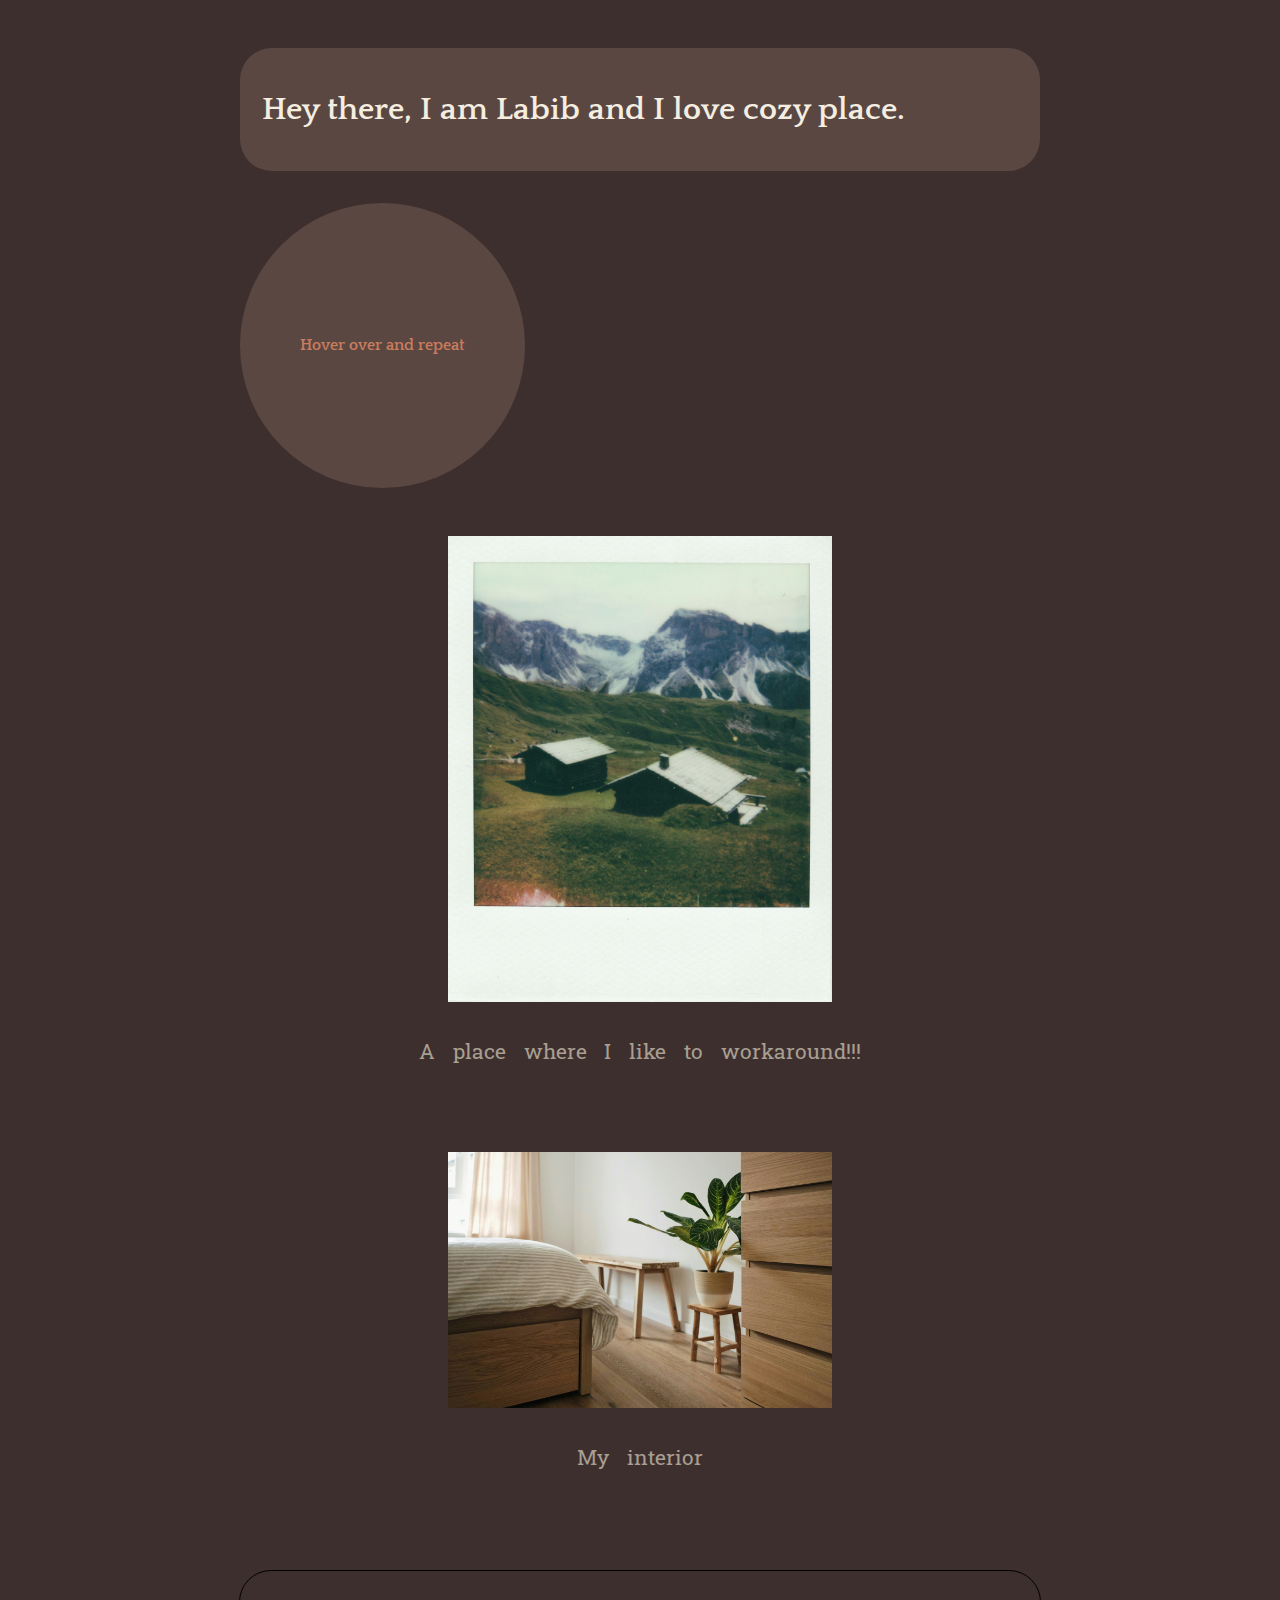
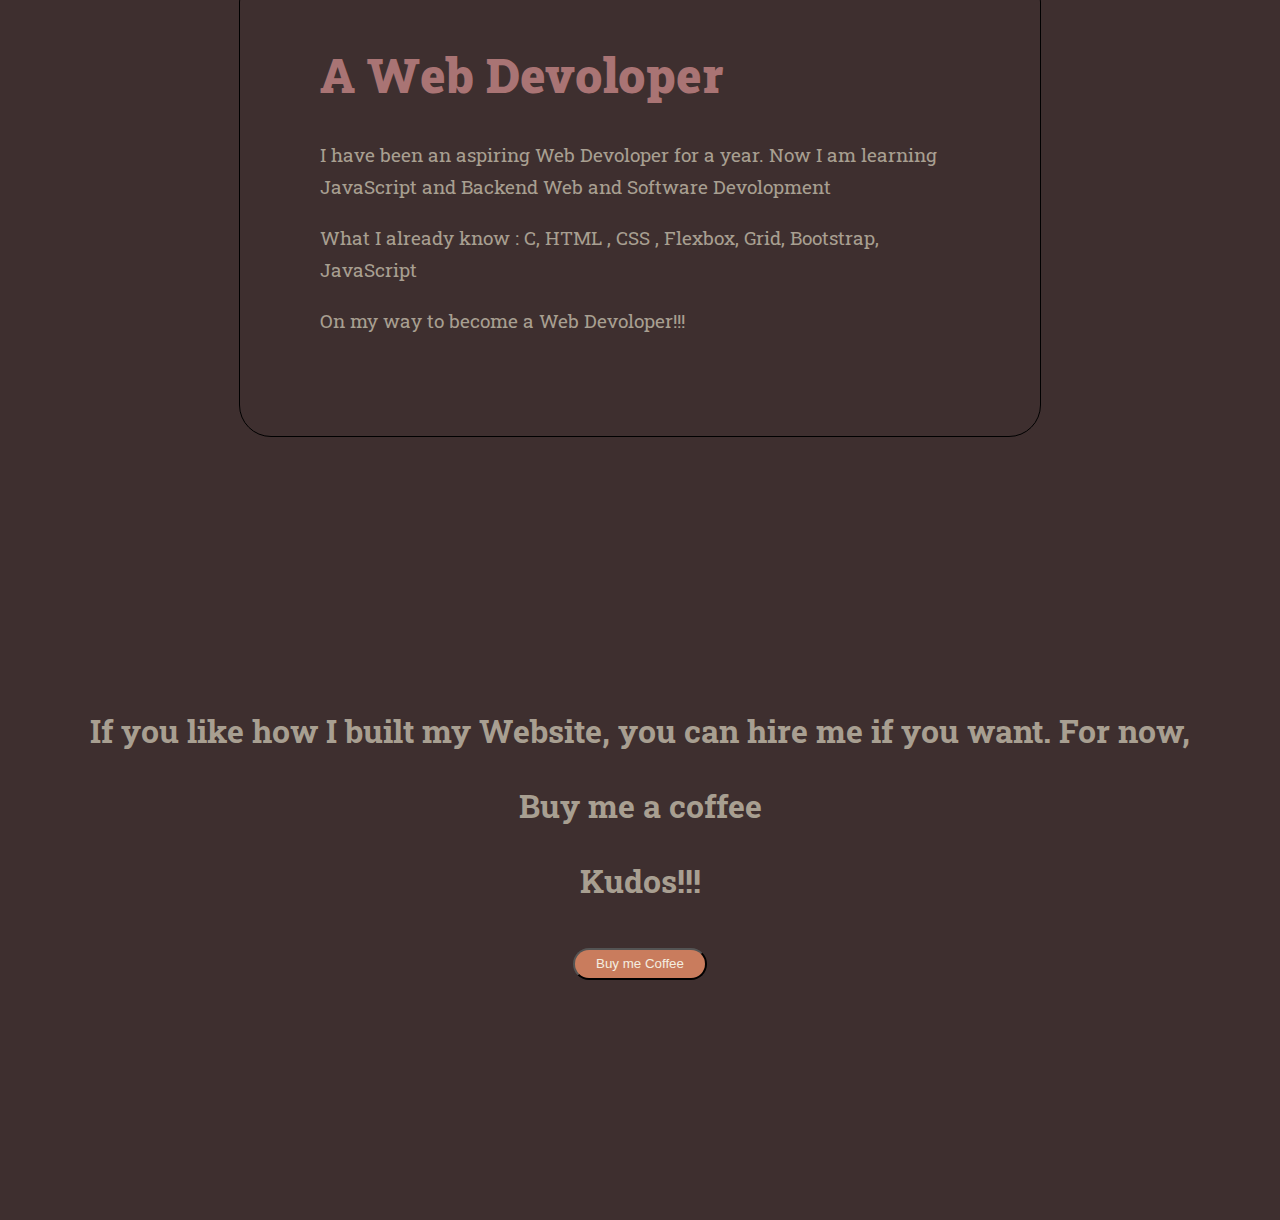
<file: index.html>
<!DOCTYPE html>
<html lang="en">
<head>
    <meta charset="UTF-8">
    <meta name="viewport" content="width=device-width, initial-scale=1.0">
    <title>wow</title>
    <link rel="stylesheet" href="app.css">
    <link rel="preconnect" href="https://fonts.googleapis.com">
<link rel="preconnect" href="https://fonts.gstatic.com" crossorigin>
<link href="https://fonts.googleapis.com/css2?family=Alegreya:ital,wght@0,400..900;1,400..900&display=swap" rel="stylesheet">
<link rel="preconnect" href="https://fonts.googleapis.com">
<link rel="preconnect" href="https://fonts.gstatic.com" crossorigin>
<link href="https://fonts.googleapis.com/css2?family=Quattrocento:wght@400;700&display=swap" rel="stylesheet">
<link rel="preconnect" href="https://fonts.googleapis.com">
<link rel="preconnect" href="https://fonts.gstatic.com" crossorigin>
<link href="https://fonts.googleapis.com/css2?family=Roboto+Slab:wght@100..900&display=swap" rel="stylesheet">

</head>
<body>
<section class="introduction">
    <div>
        <h1>Hey there, I am Labib and I love cozy place. </h1>
    </div>
    <div id="spacing">
        <p>Hover over and repeat</p>
    </div>
</section>
<section class="images">
    <div><img src="assets/mountain.jpg" alt="where I dream to live"><p>A place where I like to workaround!!!</p>
</p></div>
    <div><img src="assets/interior.jpg" alt="house interior" class="nomarginbottom"><p>My interior</p>
</p></div>
</section>
<main class="experience">
    <article>
        <div>
        <h3>A Web Devoloper</h3>
        <p>I have been an aspiring Web Devoloper for a year. Now I am learning JavaScript and Backend Web and Software Devolopment</p>
        <p>What I already know : C, HTML , CSS , Flexbox, Grid, Bootstrap, JavaScript</p>
        <p>On my way to become a Web Devoloper!!!</p>
    </article>

</main>
    
<footer class="business">
        <p> If you like how I built my Website, you can hire me if you want. For now,</p>
        <p>Buy me a coffee </p>
        <p> Kudos!!!</p>
       <button>Buy me Coffee</button>
</footer>
   <!-- gonna update it too sooon................ -->
</body>

</html>
</file>
<file: app.css>
/* *{
    font-family: "Alegreya", serif;
    font-weight: 400;
} */
body{
    margin: 0;
    background-color: #3E2F2F;
}
.introduction{
    font-family:  Quattrocento ,Courier, monospace;
    font-weight: bold;
    margin: 3rem auto;
    padding: 0 2.5rem;
    /* border: 1px solid black; */
    width: 50em;
    border-radius: 1rem;
    line-height: 2.2rem;
    
    
}
.introduction>div{
    color: #F4EEE0;
    background-color: #5A4742;
    padding: 1.4rem;
    border-radius: 2rem;
}
.images>div>img{
    width: 30%;
    margin: 0 auto;
    margin-bottom: 1rem;
    display: block;
}
.images>div>.nomarginbottom{
    margin-bottom: 0;
}
.images>div>p{
    /* text-align: center; */
    margin: 1.2rem auto;
    width: fit-content;
    font-size: 1.3rem;
    font-family: "Roboto Slab", Courier, monospace;
    /* border: 1px solid; */
    padding: 1rem;
    color: #A89F91;;
    font-weight: 400;
    word-spacing: 0.8rem;
    
}
main{
    margin: 2rem auto;
    border: 1px solid;
    padding: 5rem;
    padding-top: 2.5rem;
    width: 40em;
    border-radius: 2rem;
    /* border-radius: 5%; */
}

main>article>div{
    font-size: 1.2rem;
    font-weight: 400;
    color: #A89F91;
    line-height: 2rem;
    font-family: "Roboto Slab", Courier, monospace;
}
    
main>article>div>h3{
    font-size: 3rem;
    font-weight: 900;
    color:#A97474;
}
.business{
    margin: 10rem auto;
    text-align: center;
    font-size: 2rem;
    padding: 5rem 0;
    /* font-family: 'Courier New', Courier, monospace; */
    font-family: "Roboto Slab";
    font-weight: bolder;
    width: fit-content;
    color: #A89F91;
    
}
button{
    color: #F4EEE0;
    background-color:#C97C5D;
    width: 10em;
    padding: 0.4rem 0;
    border-radius: 5rem;
}
button:hover{
    background-color: rgba(47, 151, 151, 0.201);
    color: rgba(129, 146, 156, 0.327);
}
::selection{
    background-color: grey;
}
#spacing{
    margin-top: 2em;
    text-align: center;
    /* border: 1px solid rgb(187, 17, 17); */
    width: 15rem;
    height: 15rem;
    border-radius: 50%;
    /* position: relative; */
    /* animation: animation: moveFull 4s ease-in-out infinite; */
    transition: margin-left 3s, background-color 2s, border-radius 1s ease-in;
    
    color: #C97C5D;
    display: flex;
    align-items: center;
    justify-content: center;

}
#spacing:hover{
    background-color: antiquewhite;
    margin-left: 50vh;
    border-radius: 50%;
}
</file>
